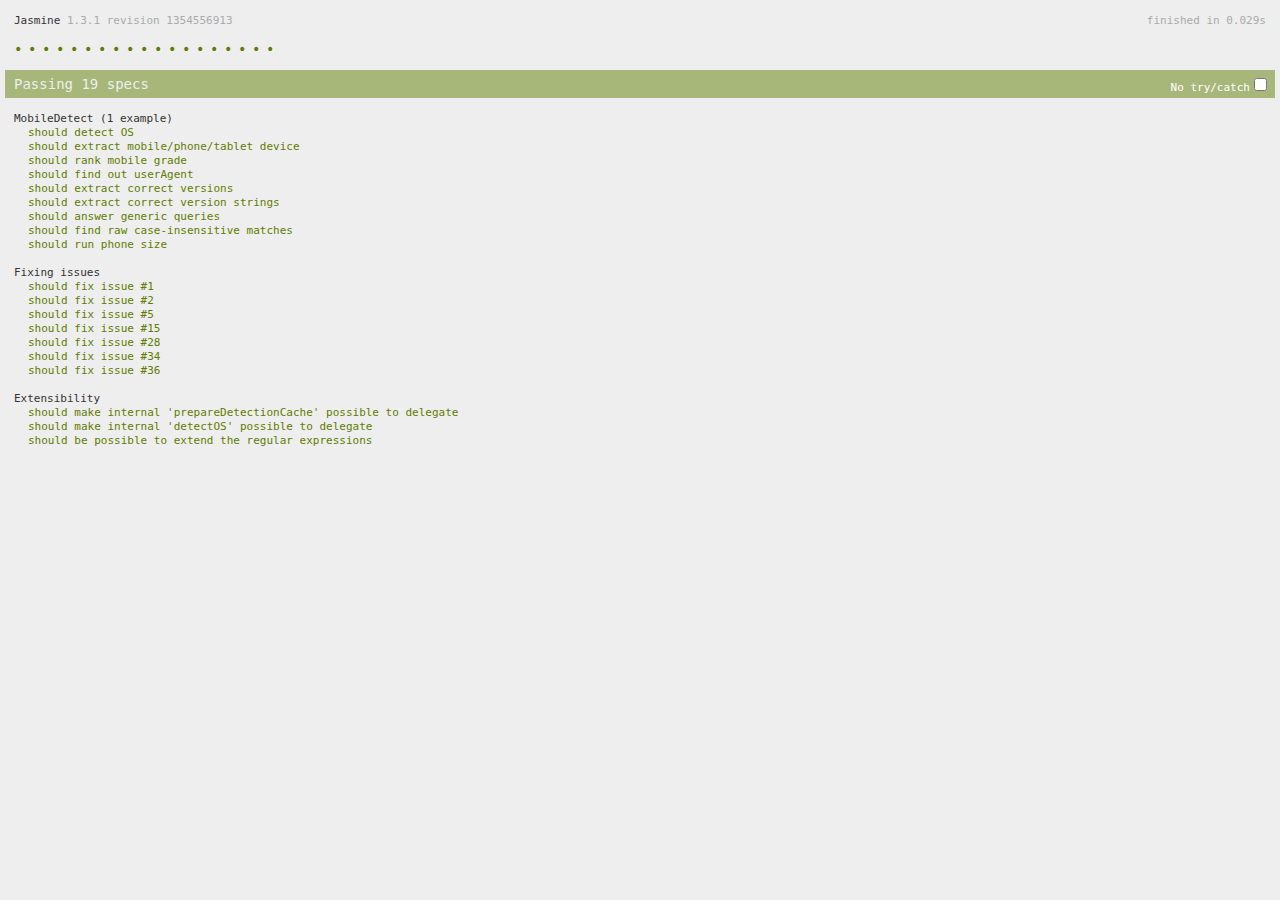
<file: Web/saekano/mobile-detect/tests/SpecRunner.html>
<!DOCTYPE HTML PUBLIC "-//W3C//DTD HTML 4.01 Transitional//EN"
  "http://www.w3.org/TR/html4/loose.dtd">
<html>
<head>
  <title>Jasmine Spec Runner</title>

  <link rel="stylesheet" type="text/css" href="lib/jasmine-1.3.1/jasmine.css">
  <script type="text/javascript" src="lib/jasmine-1.3.1/jasmine.js"></script>
  <script type="text/javascript" src="lib/jasmine-1.3.1/jasmine-html.js"></script>

  <!-- include source files here... -->
  <script type="text/javascript" src="../mobile-detect.js"></script>

  <!-- include spec files here... -->
  <script type="text/javascript" src="data/user-agents.js"></script>
  <script type="text/javascript" src="spec/MobileDetectSpec.js"></script>

  <script type="text/javascript">
    (function() {
      var jasmineEnv = jasmine.getEnv();
      jasmineEnv.updateInterval = 1000;

      var htmlReporter = new jasmine.HtmlReporter();

      jasmineEnv.addReporter(htmlReporter);

      jasmineEnv.specFilter = function(spec) {
        return htmlReporter.specFilter(spec);
      };

      var currentWindowOnload = window.onload;

      window.onload = function() {
        if (currentWindowOnload) {
          currentWindowOnload();
        }
        execJasmine();
      };

      function execJasmine() {
        jasmineEnv.execute();
      }

    })();
  </script>

</head>

<body>
</body>
</html>
</file>
<file: Web/saekano/mobile-detect/tests/lib/jasmine-1.3.1/jasmine.css>
body { background-color: #eeeeee; padding: 0; margin: 5px; overflow-y: scroll; }

#HTMLReporter { font-size: 11px; font-family: Monaco, "Lucida Console", monospace; line-height: 14px; color: #333333; }
#HTMLReporter a { text-decoration: none; }
#HTMLReporter a:hover { text-decoration: underline; }
#HTMLReporter p, #HTMLReporter h1, #HTMLReporter h2, #HTMLReporter h3, #HTMLReporter h4, #HTMLReporter h5, #HTMLReporter h6 { margin: 0; line-height: 14px; }
#HTMLReporter .banner, #HTMLReporter .symbolSummary, #HTMLReporter .summary, #HTMLReporter .resultMessage, #HTMLReporter .specDetail .description, #HTMLReporter .alert .bar, #HTMLReporter .stackTrace { padding-left: 9px; padding-right: 9px; }
#HTMLReporter #jasmine_content { position: fixed; right: 100%; }
#HTMLReporter .version { color: #aaaaaa; }
#HTMLReporter .banner { margin-top: 14px; }
#HTMLReporter .duration { color: #aaaaaa; float: right; }
#HTMLReporter .symbolSummary { overflow: hidden; *zoom: 1; margin: 14px 0; }
#HTMLReporter .symbolSummary li { display: block; float: left; height: 7px; width: 14px; margin-bottom: 7px; font-size: 16px; }
#HTMLReporter .symbolSummary li.passed { font-size: 14px; }
#HTMLReporter .symbolSummary li.passed:before { color: #5e7d00; content: "\02022"; }
#HTMLReporter .symbolSummary li.failed { line-height: 9px; }
#HTMLReporter .symbolSummary li.failed:before { color: #b03911; content: "x"; font-weight: bold; margin-left: -1px; }
#HTMLReporter .symbolSummary li.skipped { font-size: 14px; }
#HTMLReporter .symbolSummary li.skipped:before { color: #bababa; content: "\02022"; }
#HTMLReporter .symbolSummary li.pending { line-height: 11px; }
#HTMLReporter .symbolSummary li.pending:before { color: #aaaaaa; content: "-"; }
#HTMLReporter .exceptions { color: #fff; float: right; margin-top: 5px; margin-right: 5px; }
#HTMLReporter .bar { line-height: 28px; font-size: 14px; display: block; color: #eee; }
#HTMLReporter .runningAlert { background-color: #666666; }
#HTMLReporter .skippedAlert { background-color: #aaaaaa; }
#HTMLReporter .skippedAlert:first-child { background-color: #333333; }
#HTMLReporter .skippedAlert:hover { text-decoration: none; color: white; text-decoration: underline; }
#HTMLReporter .passingAlert { background-color: #a6b779; }
#HTMLReporter .passingAlert:first-child { background-color: #5e7d00; }
#HTMLReporter .failingAlert { background-color: #cf867e; }
#HTMLReporter .failingAlert:first-child { background-color: #b03911; }
#HTMLReporter .results { margin-top: 14px; }
#HTMLReporter #details { display: none; }
#HTMLReporter .resultsMenu, #HTMLReporter .resultsMenu a { background-color: #fff; color: #333333; }
#HTMLReporter.showDetails .summaryMenuItem { font-weight: normal; text-decoration: inherit; }
#HTMLReporter.showDetails .summaryMenuItem:hover { text-decoration: underline; }
#HTMLReporter.showDetails .detailsMenuItem { font-weight: bold; text-decoration: underline; }
#HTMLReporter.showDetails .summary { display: none; }
#HTMLReporter.showDetails #details { display: block; }
#HTMLReporter .summaryMenuItem { font-weight: bold; text-decoration: underline; }
#HTMLReporter .summary { margin-top: 14px; }
#HTMLReporter .summary .suite .suite, #HTMLReporter .summary .specSummary { margin-left: 14px; }
#HTMLReporter .summary .specSummary.passed a { color: #5e7d00; }
#HTMLReporter .summary .specSummary.failed a { color: #b03911; }
#HTMLReporter .description + .suite { margin-top: 0; }
#HTMLReporter .suite { margin-top: 14px; }
#HTMLReporter .suite a { color: #333333; }
#HTMLReporter #details .specDetail { margin-bottom: 28px; }
#HTMLReporter #details .specDetail .description { display: block; color: white; background-color: #b03911; }
#HTMLReporter .resultMessage { padding-top: 14px; color: #333333; }
#HTMLReporter .resultMessage span.result { display: block; }
#HTMLReporter .stackTrace { margin: 5px 0 0 0; max-height: 224px; overflow: auto; line-height: 18px; color: #666666; border: 1px solid #ddd; background: white; white-space: pre; }

#TrivialReporter { padding: 8px 13px; position: absolute; top: 0; bottom: 0; left: 0; right: 0; overflow-y: scroll; background-color: white; font-family: "Helvetica Neue Light", "Lucida Grande", "Calibri", "Arial", sans-serif; /*.resultMessage {*/ /*white-space: pre;*/ /*}*/ }
#TrivialReporter a:visited, #TrivialReporter a { color: #303; }
#TrivialReporter a:hover, #TrivialReporter a:active { color: blue; }
#TrivialReporter .run_spec { float: right; padding-right: 5px; font-size: .8em; text-decoration: none; }
#TrivialReporter .banner { color: #303; background-color: #fef; padding: 5px; }
#TrivialReporter .logo { float: left; font-size: 1.1em; padding-left: 5px; }
#TrivialReporter .logo .version { font-size: .6em; padding-left: 1em; }
#TrivialReporter .runner.running { background-color: yellow; }
#TrivialReporter .options { text-align: right; font-size: .8em; }
#TrivialReporter .suite { border: 1px outset gray; margin: 5px 0; padding-left: 1em; }
#TrivialReporter .suite .suite { margin: 5px; }
#TrivialReporter .suite.passed { background-color: #dfd; }
#TrivialReporter .suite.failed { background-color: #fdd; }
#TrivialReporter .spec { margin: 5px; padding-left: 1em; clear: both; }
#TrivialReporter .spec.failed, #TrivialReporter .spec.passed, #TrivialReporter .spec.skipped { padding-bottom: 5px; border: 1px solid gray; }
#TrivialReporter .spec.failed { background-color: #fbb; border-color: red; }
#TrivialReporter .spec.passed { background-color: #bfb; border-color: green; }
#TrivialReporter .spec.skipped { background-color: #bbb; }
#TrivialReporter .messages { border-left: 1px dashed gray; padding-left: 1em; padding-right: 1em; }
#TrivialReporter .passed { background-color: #cfc; display: none; }
#TrivialReporter .failed { background-color: #fbb; }
#TrivialReporter .skipped { color: #777; background-color: #eee; display: none; }
#TrivialReporter .resultMessage span.result { display: block; line-height: 2em; color: black; }
#TrivialReporter .resultMessage .mismatch { color: black; }
#TrivialReporter .stackTrace { white-space: pre; font-size: .8em; margin-left: 10px; max-height: 5em; overflow: auto; border: 1px inset red; padding: 1em; background: #eef; }
#TrivialReporter .finished-at { padding-left: 1em; font-size: .6em; }
#TrivialReporter.show-passed .passed, #TrivialReporter.show-skipped .skipped { display: block; }
#TrivialReporter #jasmine_content { position: fixed; right: 100%; }
#TrivialReporter .runner { border: 1px solid gray; display: block; margin: 5px 0; padding: 2px 0 2px 10px; }
</file>
